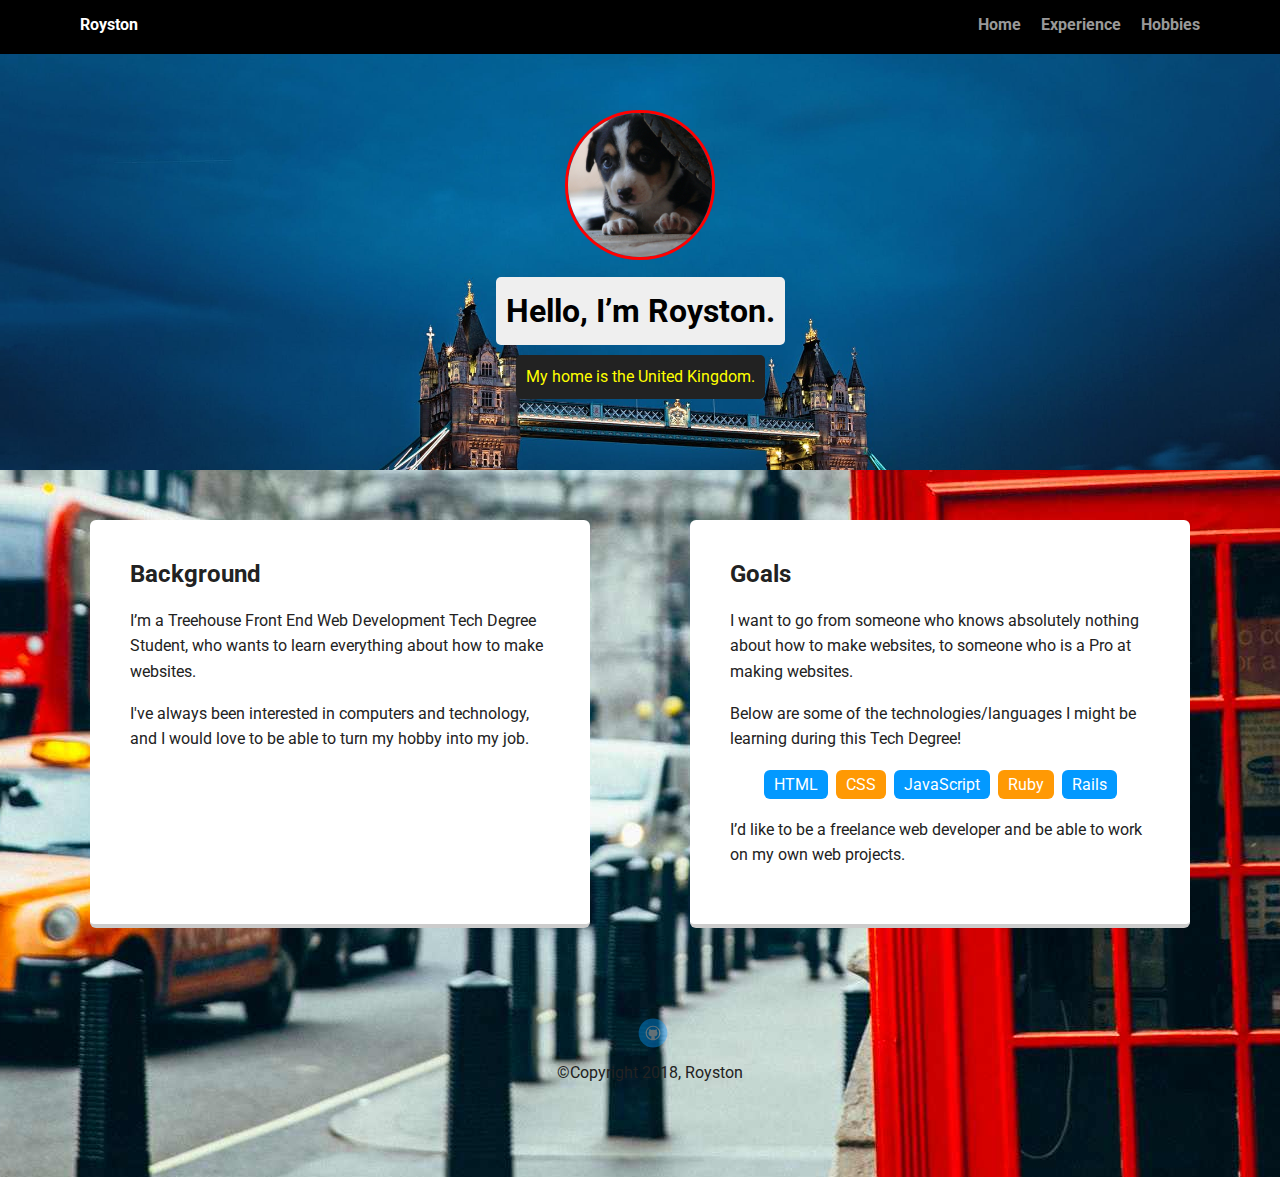
<file: index.html>
<!doctype html>
<html lang="en">
<head>
  <meta charset="utf-8">
  <title>Royston's Homepage</title>
  <meta name="viewport" content="width=device-width, initial-scale=1.0">
  <link rel="stylesheet" href="styles.css">
  <link href="https://fonts.googleapis.com/css?family=Muli%7CRoboto:400,300,500,700,900" rel="stylesheet"></head>
  <body>

    <div class="main-nav">
        <ul class="nav">
          <li class="name">Royston</li>
          <li><a href="index.html">Home</a></li>
          <li><a href="experience.html">Experience</a></li>
          <li><a href="hobbies.html">Hobbies</a></li>
        </ul>
    </div>

    <header>
      <img src="images/myself.jpeg" alt="Profile Image of Royston" class="profile-image">
      <h1 class="tag name">Hello, I’m Royston.</h1>
      <p class="tag location">My home is the United Kingdom.</p>
    </header>

    <main class="flex">
      <div class="card">
        <h2>Background</h2>
        <p>I’m a Treehouse Front End Web Development Tech Degree Student, who wants to learn everything about how to make websites.</p>
        <p>I've always been interested in computers and technology, and I would love to be able to turn my hobby into my job.</p>
      </div> 

      <div class="card">
        <h2>Goals</h2>
        <p>I want to go from someone who knows absolutely nothing about how to make websites, to someone who is a Pro at making websites.</p>
        <p>Below are some of the technologies/languages I might be learning during this Tech Degree!</p>
        <ul class="skills">
          <li>HTML</li>
          <li>CSS</li>
          <li>JavaScript</li>
          <li>Ruby</li>
          <li>Rails</li>
        </ul>
        <p>I’d like to be a freelance web developer and be able to work on my own web projects.</p>
      </div> 

    </main>
    <footer>
      <ul>
        <li><a href="https://github.com/royston169" class="social github">Github</a></li>
      </ul>
      <p class="copyright">&copy;Copyright 2018, Royston</p>
    </footer>
  </body>
  </html>
</file>
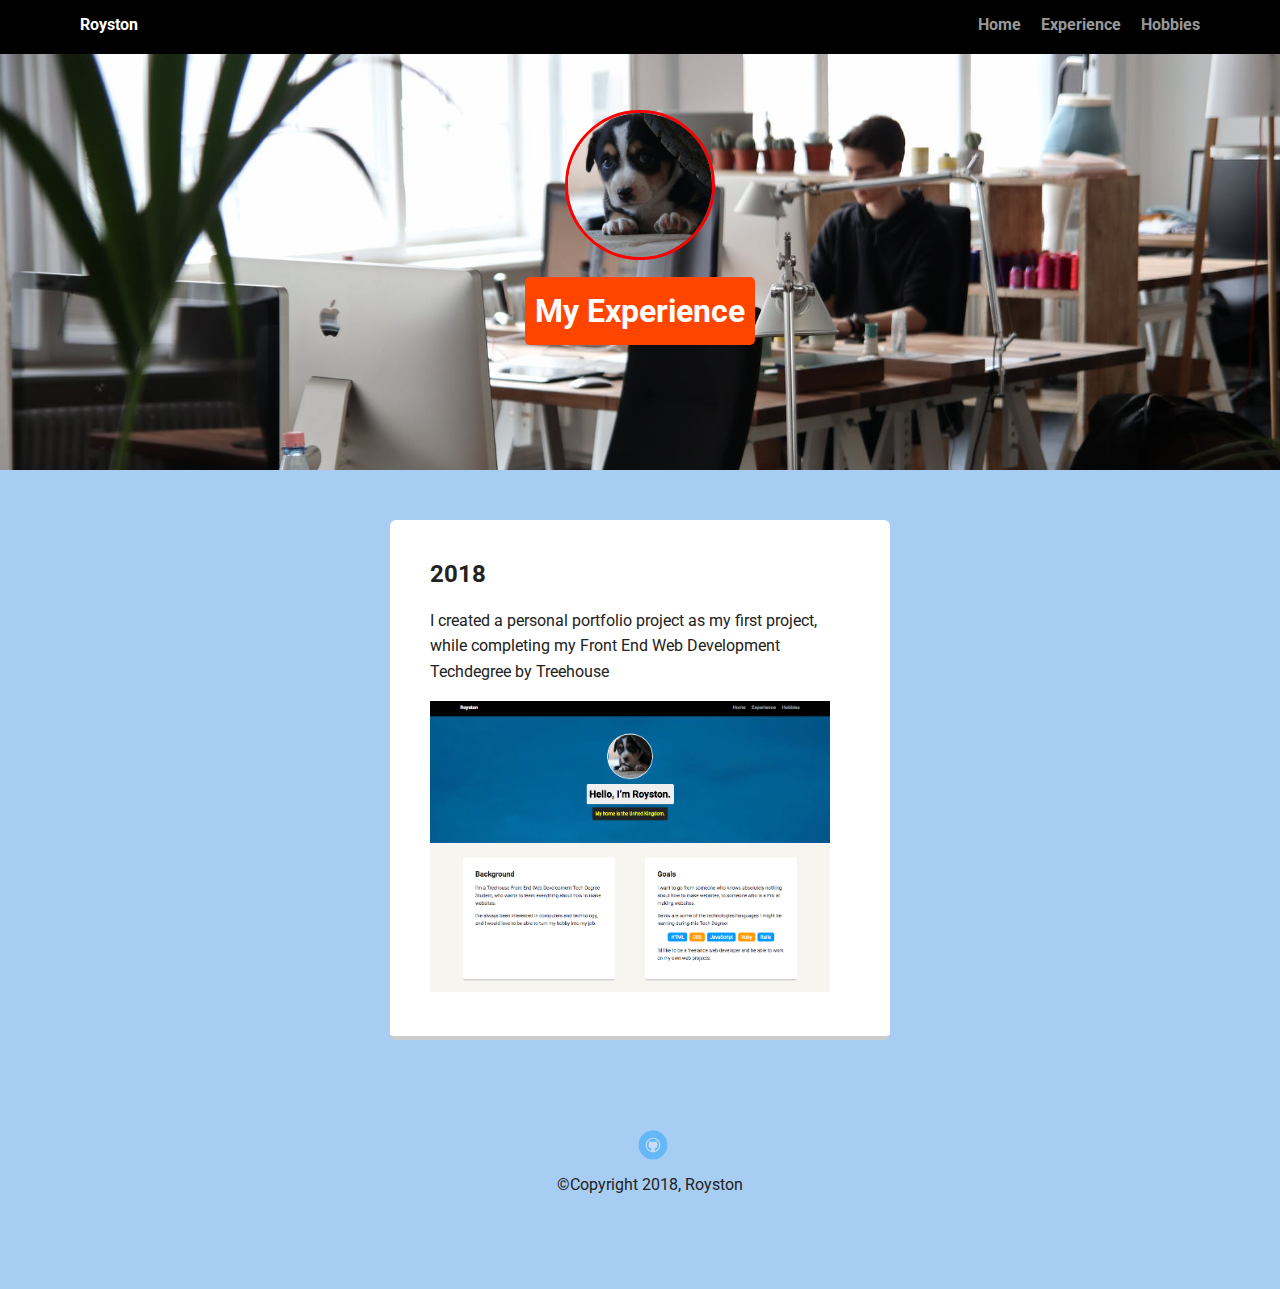
<file: experience.html>
<!doctype html>
<html lang="en">
<head>
  <meta charset="utf-8">
  <title>Royston's Experience</title>
  <meta name="viewport" content="width=device-width, initial-scale=1.0">
  <link rel="stylesheet" href="styles.css">
  <link href="https://fonts.googleapis.com/css?family=Muli%7CRoboto:400,300,500,700,900" rel="stylesheet"></head>
  <body id="experience-body">

    <div class="main-nav">
        <ul class="nav">
          <li class="name">Royston</li>
          <li><a href="index.html">Home</a></li>
          <li><a href="experience.html">Experience</a></li>
          <li><a href="hobbies.html">Hobbies</a></li>
        </ul>
    </div>

    <header id="experience-header">
      <img src="images/myself.jpeg" alt="Profile Image of Royston" class="profile-image">
      <h1 id="experience-tag" class="tag name">My Experience</h1>
    </header>

    <main class="flex">
      <div class="card">
        <h2>2018</h2>
        <p>I created a personal portfolio project as my first project, while completing my Front End Web Development Techdegree by Treehouse</p>

        <img src="images/project-screenshot.png" style="width:400px" alt="Portfolio Project">
      </div> 

    </main>
    <footer>
      <ul>
        <li><a href="https://github.com/royston169" class="social github">Github</a></li>
      </ul>
      <p class="copyright">&copy;Copyright 2018, Royston</p>
    </footer>
  </body>
  </html>
</file>
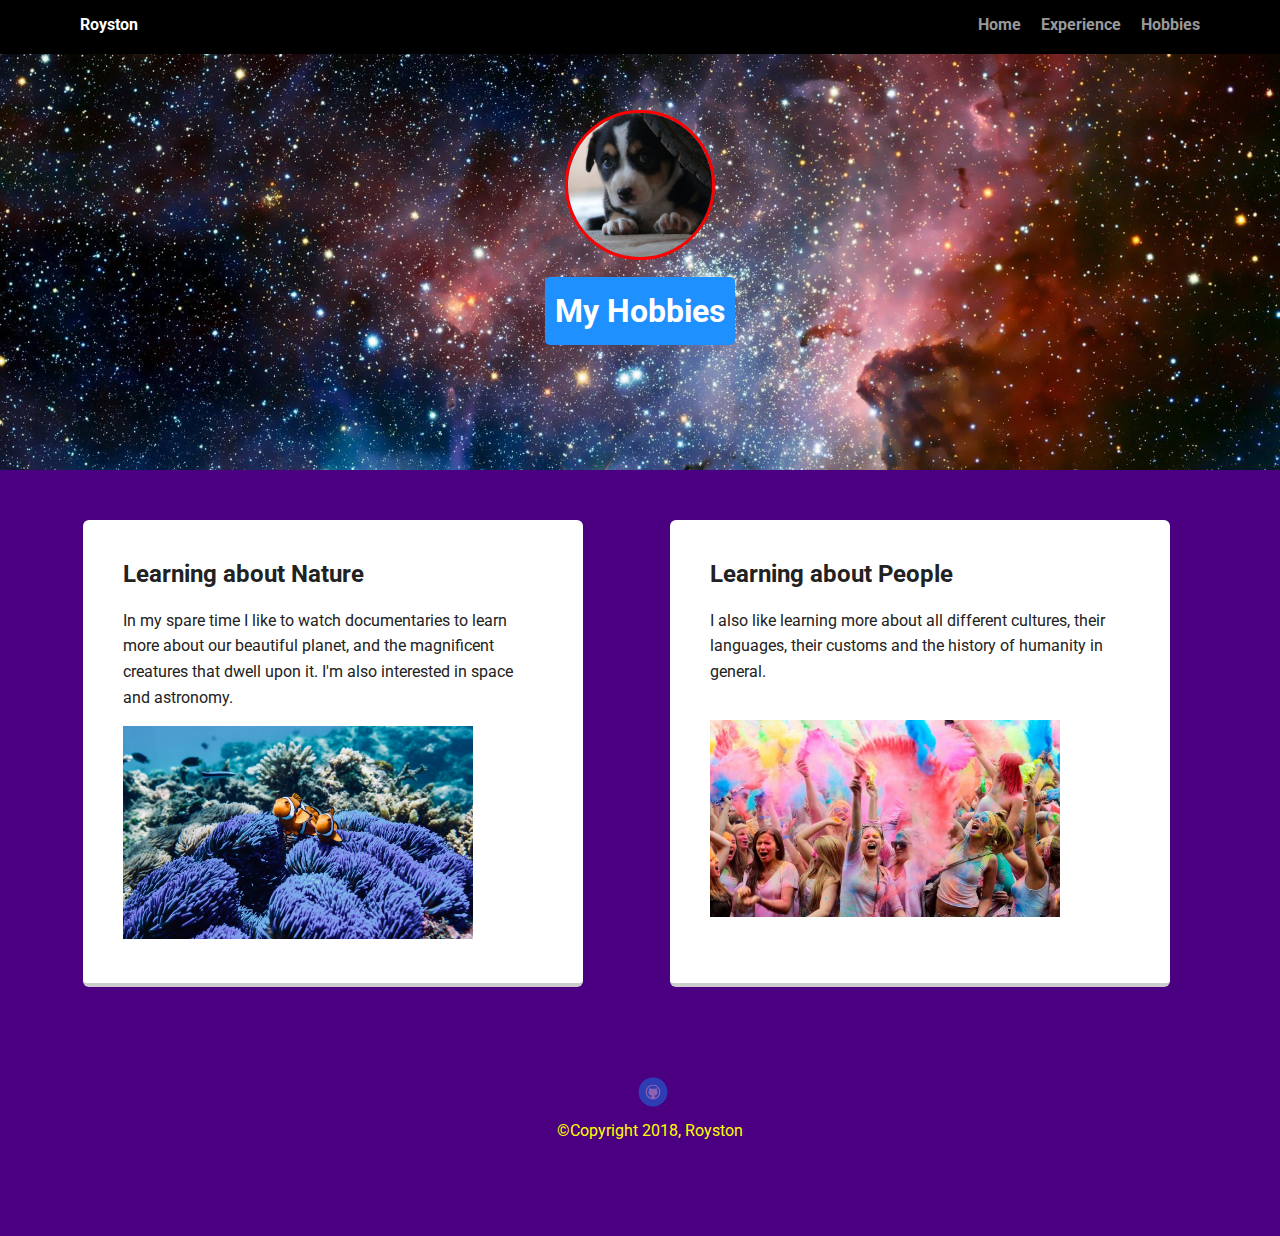
<file: hobbies.html>
<!doctype html>
<html lang="en">
<head>
  <meta charset="utf-8">
  <title>Royston's Hobbies</title>
  <meta name="viewport" content="width=device-width, initial-scale=1.0">
  <link rel="stylesheet" href="styles.css">
  <link href="https://fonts.googleapis.com/css?family=Muli%7CRoboto:400,300,500,700,900" rel="stylesheet"></head>
  <body id="hobbies-body">

    <div class="main-nav">
        <ul class="nav">
          <li class="name">Royston</li>
          <li><a href="index.html">Home</a></li>
          <li><a href="experience.html">Experience</a></li>
          <li><a href="hobbies.html">Hobbies</a></li>
        </ul>
    </div>

    <header id="hobbies-header">
      <img src="images/myself.jpeg" alt="Profile Image of Royston" class="profile-image">
      <h1 id="hobbies-tag" class="tag name">My Hobbies</h1>
    </header>

    <main class="flex">
      <div class="card">
        <h2>Learning about Nature</h2>
        <p>In my spare time I like to watch documentaries to learn more about our beautiful planet, and the magnificent creatures that dwell upon it. I'm also interested in space and astronomy.</p>
        <img src="images/fish.jpg" style="width:350px" alt="Clownfish in reefs">
      </div> 

      <div class="card">
        <h2>Learning about People</h2>
        <p>I also like learning more about all different cultures, their languages, their customs and the history of humanity in general.</p>
        <br>
        <img src="images/india.jpg" style="width:350px" alt="People celebrating in India">
      </div> 

      <br>





    </main>
    <footer id="hobbies-footer">
      <ul>
        <li><a href="https://github.com/royston169" class="social github">Github</a></li>
      </ul>
      <p class="copyright">&copy;Copyright 2018, Royston</p>
    </footer>
  </body>
  </html>
</file>
<file: styles.css>
/* Global Layout Set-up */
* { 
  box-sizing: border-box;
}
  
body {
  margin: 0;
  padding: 0;
  text-align: center;
  font-family: 'Roboto', sans-serif;
  color: #222;
  background: url('images/street.jpg') no-repeat top center;
}

#experience-body{
  margin: 0;
  padding: 0;
  text-align: center;
  font-family: 'Roboto', sans-serif;
  color: #222;
  background: #a7cdf2;
}

#hobbies-body{
  margin: 0;
  padding: 0;
  text-align: center;
  font-family: 'Roboto', sans-serif;
  color: #222;
  background: indigo;
}
/* Link Styles */

a {
  text-decoration: none;
  color: #999;
}
a:hover {
  color: #6633ff;
}

/* Section Styles */

.main-nav {
  width: 100%;
  background: black;
  min-height: 30px;
  padding: 10px;
  position: fixed;
  text-align: center;
}
.nav {
  display: flex;
  justify-content: space-around;
  font-weight: 700;
  list-style-type: none;
  margin: 0 auto;
  padding: 0;
}

.nav .name {
    display: block;
    margin-right: auto;
    color: white;
}
.nav li {
  padding: 5px 10px 10px 10px;
}
.nav a {
  transition: all .5s;
}
.nav a:hover {
  color: white
}

header {
  text-align: center;
  background: url('images/london.jpeg') no-repeat top center ;
  background-size: cover;
  overflow: hidden;
  padding-top: 60px;
}

#experience-header{
  text-align: center;
  background: url('images/experience.jpeg') no-repeat top center ;
  background-size: cover;
  overflow: hidden;
  padding-top: 60px;
}

#hobbies-header{
  text-align: center;
  background: url('images/universe.jpg') no-repeat top center ;
  background-size: cover;
  overflow: hidden;
  padding-top: 60px;
}
header {
  line-height: 1.5;
}
header .profile-image {
  margin-top: 50px;
  width: 150px;
  height: 150px;
  border-radius: 50%;
  border: 3px solid red;
  transition: all .5s;
}
header .profile-image:hover {
  transform: scale(2) rotate(360deg);
}
.tag {
  background-color: #efefef;
  color: black;
  padding: 10px;
  border-radius: 5px;
  display: table;
  margin: 10px auto;
} 

#experience-tag{
  background-color: #ff4500;
  color: white;
  padding: 10px;
  border-radius: 5px;
  display: table;
  margin: 10px auto;
}

#hobbies-tag{
  background-color: dodgerblue;
  color: white;
  padding: 10px;
  border-radius: 5px;
  display: table;
  margin: 10px auto;
}

.location {
  background-color: #222;
  color: yellow;
}
.card {
  margin: 30px;
  padding: 20px 40px 40px;
  max-width: 500px;
  text-align: left;
  background: #fff;
  border-bottom: 4px solid #ccc;
  border-radius: 6px;
  transition: all .5s;
}
.card:hover {
  border-color: #ff99ff;
}

ul.skills {
  padding: 0;
  text-align: center;
}

.skills li {
  border-radius: 6px;
  display: inline-block;
  background: #ff9904;
  color: white;
  padding: 5px 10px;
  margin: 2px;
}

.skills li:nth-child(odd) {
  background: #0399ff;
}

footer {
  width: 100%;
  min-height: 30px;
  padding: 20px 0 40px 20px;
}

#hobbies-footer{
  color:yellow;
}

footer .copyright {
  top: -8px;
  font-size: .75em;
}

footer ul {
  list-style-type: none;
  margin: 0;
  padding: 0;
}

footer ul li {
  display: inline-block;
}

a.social {
  display: inline-block;
  text-indent: -9999px;
  margin-left: 5px;
  width: 30px;
  height: 30px;
  background-size: 30px 30px;
  opacity: .4;
  transition: all .5s;
}
a.twitter {
  background-image: url(images/twitter.svg);
}
a.linkedin {
  background-image: url(images/linkedin.svg);
}
a.github {
  background-image: url(images/github.svg);
}
a.social:hover {
  opacity: 1;
}
.clearfix {
  clear: both;
}

/* Styles for larger screens */
@media screen and (min-width: 720px) {
  
  .flex {
      display: -ms-flexbox;      /* TWEENER - IE 10 */
      display: flex; 
      max-width: 1200px;
      -ms-flex-pack: distribute;
      justify-content: space-around;
      margin: 0 auto;
  }

  header {
    min-height: 470px;
  }

  .nav {
    max-width: 1200px;
    padding: 0 30px;
  }


  main {
    padding-top: 20px;
  }

  main p {
    line-height: 1.6em;
  }

  footer {
    font-size: 1.3em;
    max-width: 1200px;
    margin: 40px auto;
  }

}
</file>
